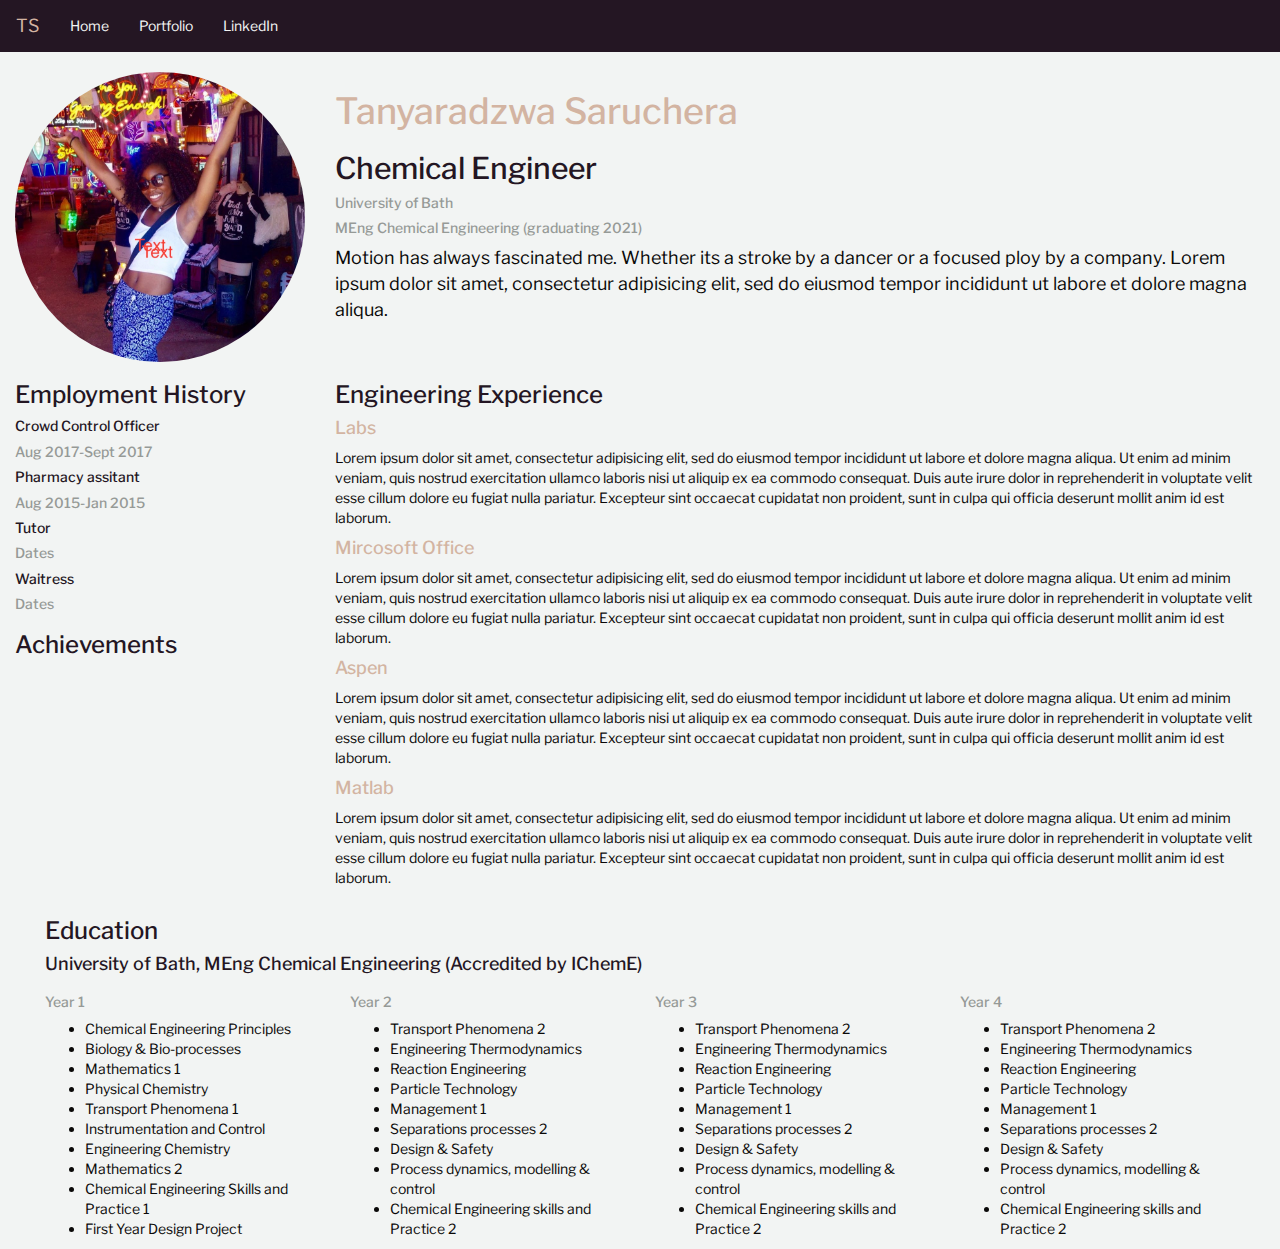
<file: index.html>
<!DOCTYPE html>
<html>
<head>
	<title></i>Home</title>
	<!-- Latest compiled and minified CSS -->
	<link rel="stylesheet" href="https://maxcdn.bootstrapcdn.com/bootstrap/3.3.7/css/bootstrap.min.css" integrity="sha384-BVYiiSIFeK1dGmJRAkycuHAHRg32OmUcww7on3RYdg4Va+PmSTsz/K68vbdEjh4u" crossorigin="anonymous">

	<script
	  src="https://code.jquery.com/jquery-3.3.1.slim.min.js"
	  integrity="sha256-3edrmyuQ0w65f8gfBsqowzjJe2iM6n0nKciPUp8y+7E="
	  crossorigin="anonymous">
	 
	  </script>
	<!-- Latest compiled and minified JavaScript -->
	<script src="https://maxcdn.bootstrapcdn.com/bootstrap/3.3.7/js/bootstrap.min.js" integrity="sha384-Tc5IQib027qvyjSMfHjOMaLkfuWVxZxUPnCJA7l2mCWNIpG9mGCD8wGNIcPD7Txa" crossorigin="anonymous"></script>

	<link href="https://fonts.googleapis.com/css?family=Libre+Franklin" rel="stylesheet">
	<link rel="stylesheet" type="text/css" href="css/index.css">
	<link rel="stylesheet" href="https://use.fontawesome.com/releases/v5.1.0/css/all.css" integrity="sha384-lKuwvrZot6UHsBSfcMvOkWwlCMgc0TaWr+30HWe3a4ltaBwTZhyTEggF5tJv8tbt" crossorigin="anonymous">



</head>

<body>

		<nav class="navbar navbar-default navbar-fixed-top">
		  <div class="container-fluid">
		    <!-- Brand and toggle get grouped for better mobile display -->
		    <div class="navbar-header">
		      <button type="button" class="navbar-toggle collapsed" data-toggle="collapse" data-target="#bs-example-navbar-collapse-1" aria-expanded="false">
		        <span class="sr-only">Toggle navigation</span>
		        <span class="icon-bar"></span>
		        <span class="icon-bar"></span>
		        <span class="icon-bar"></span>
		      </button>
		      <a class="navbar-brand" href="#">TS</a>
		    </div>


		    <!-- Collect the nav links, forms, and other content for toggling -->
		    <div class="collapse navbar-collapse" id="bs-example-navbar-collapse-1">
		      <ul class="nav navbar-nav">
		        <li><a href="index.html">Home</a></li>
		        <li><a href="portfolio.html">Portfolio</a></li>
		        <li><a href="https://www.linkedin.com/in/tanyaradzwa-saruchera"><i class="fab fa-linkedin"></i>LinkedIn</a></li>
		      </ul>
	
		    </div><!-- /.navbar-collapse -->

		  </div><!-- /.container-fluid -->
		</nav>


	<div class="container-fluid">
		
		<div class="row">
			<div class="col-sm-3">
				<img src="css/MyPIc.jpg" class="img-responsive img-circle">
			</div> 

			<div class="col-sm-9">
				<h1>Tanyaradzwa Saruchera</h1>
				<h2>Chemical Engineer</h2>

				<h5>University of Bath</h5>
				<h5>MEng Chemical Engineering (graduating 2021)</h5>

				<p id="big-top-text">Motion has always fascinated me. Whether its a stroke by a dancer or a focused ploy by a company. Lorem ipsum dolor sit amet, consectetur adipisicing elit, sed do eiusmod
				tempor incididunt ut labore et dolore magna aliqua.</p>

			</div>
	    </div>

	    <div class ="row">
				<div class="col-sm-3">
					<h3>Employment History</h3>
						<h5>Crowd Control Officer</h5>
						<h5 class="undertone">Aug 2017-Sept 2017</h5>
						<h5>Pharmacy assitant</h5>
						<h5 class="undertone">Aug 2015-Jan 2015</h5>
						<h5>Tutor </h5>
						<h5 class="undertone">Dates</h5>
						<h5>Waitress</h5>
						<h5 class="undertone">Dates</h5>


					<h3>Achievements</h3>

					<p></p>
					<p></p>
					<p></p>
					<p></p>
					<p></p>


				</div>
				<div class="col-sm-9 subt" >
					<h3>Engineering Experience</h3>

					<h4>Labs</h4>
					<p>Lorem ipsum dolor sit amet, consectetur adipisicing elit, sed do eiusmod
					tempor incididunt ut labore et dolore magna aliqua. Ut enim ad minim veniam,
					quis nostrud exercitation ullamco laboris nisi ut aliquip ex ea commodo
					consequat. Duis aute irure dolor in reprehenderit in voluptate velit esse
					cillum dolore eu fugiat nulla pariatur. Excepteur sint occaecat cupidatat non
					proident, sunt in culpa qui officia deserunt mollit anim id est laborum.</p>
					<h4>Mircosoft Office</h4>
					<p>Lorem ipsum dolor sit amet, consectetur adipisicing elit, sed do eiusmod
					tempor incididunt ut labore et dolore magna aliqua. Ut enim ad minim veniam,
					quis nostrud exercitation ullamco laboris nisi ut aliquip ex ea commodo
					consequat. Duis aute irure dolor in reprehenderit in voluptate velit esse
					cillum dolore eu fugiat nulla pariatur. Excepteur sint occaecat cupidatat non
					proident, sunt in culpa qui officia deserunt mollit anim id est laborum.</p>					
					<h4>Aspen</h4>
					<p>Lorem ipsum dolor sit amet, consectetur adipisicing elit, sed do eiusmod
					tempor incididunt ut labore et dolore magna aliqua. Ut enim ad minim veniam,
					quis nostrud exercitation ullamco laboris nisi ut aliquip ex ea commodo
					consequat. Duis aute irure dolor in reprehenderit in voluptate velit esse
					cillum dolore eu fugiat nulla pariatur. Excepteur sint occaecat cupidatat non
					proident, sunt in culpa qui officia deserunt mollit anim id est laborum.</p>					
					<h4>Matlab</h4>
					<p>Lorem ipsum dolor sit amet, consectetur adipisicing elit, sed do eiusmod
					tempor incididunt ut labore et dolore magna aliqua. Ut enim ad minim veniam,
					quis nostrud exercitation ullamco laboris nisi ut aliquip ex ea commodo
					consequat. Duis aute irure dolor in reprehenderit in voluptate velit esse
					cillum dolore eu fugiat nulla pariatur. Excepteur sint occaecat cupidatat non
					proident, sunt in culpa qui officia deserunt mollit anim id est laborum.</p>

				</div>

		</div>

		<div class="container-fluid">
			<div class="col-sm-12">
				<h3>Education </h3>

					<h4>University of Bath, MEng Chemical Engineering (Accredited by IChemE)</h4>

			</div>
		</div>

		<div class="container-fluid">
			<div class="col-sm-3">
					<h5 class="undertone">Year 1</h5>
					<ul>
						<li>Chemical Engineering Principles</li>
						<li>Biology & Bio-processes</li>
						<li>Mathematics 1</li>
						<li>Physical Chemistry</li>
						<li>Transport Phenomena 1</li>
						<li>Instrumentation and Control</li>
						<li>Engineering Chemistry</li>
						<li>Mathematics 2</li>
						<li>Chemical Engineering Skills and Practice 1 </li>
						<li>First Year Design Project</li>
					</ul>				
			</div>
			<div class="col-sm-3">
					<h5 class="undertone">Year 2</h5>
					<ul>
						<li>Transport Phenomena 2</li>
						<li>Engineering Thermodynamics</li>
						<li>Reaction Engineering</li>
						<li>Particle Technology</li>
						<li>Management 1</li>
						<li>Separations processes 2 </li>
						<li>Design & Safety</li>
						<li>Process dynamics, modelling & control</li>
						<li>Chemical Engineering skills and Practice 2 </li>
					</ul>				
			</div>
			<div class="col-sm-3">
					<h5 class="undertone">Year 3</h5>
					<ul>
						<li>Transport Phenomena 2</li>
						<li>Engineering Thermodynamics</li>
						<li>Reaction Engineering</li>
						<li>Particle Technology</li>
						<li>Management 1</li>
						<li>Separations processes 2 </li>
						<li>Design & Safety</li>
						<li>Process dynamics, modelling & control</li>
						<li>Chemical Engineering skills and Practice 2 </li>
					</ul>				
			</div>
			<div class="col-sm-3">
					<h5 class="undertone">Year 4</h5>
					<ul>
						<li>Transport Phenomena 2</li>
						<li>Engineering Thermodynamics</li>
						<li>Reaction Engineering</li>
						<li>Particle Technology</li>
						<li>Management 1</li>
						<li>Separations processes 2 </li>
						<li>Design & Safety</li>
						<li>Process dynamics, modelling & control</li>
						<li>Chemical Engineering skills and Practice 2 </li>
					</ul>				
			</div>
		</div>
	    </div>
		

</body>
</html>
</file>
<file: css/index.css>
body{
	font-family: 'Libre Franklin', sans-serif;
	background-color: #F2F4F3;
	color: #0A0908;
}
.navbar {
    position: relative;
    min-height: 50px;
    margin-bottom: 20px;
    border: 1px solid transparent;

}

#jumb-nav{
    margin-bottom: 0px;
    border-radius: 0;
}

.jumbotron {
    padding-top: 0px;
    padding-bottom: 0px;
}

.jumbotron .container{
	padding-right: 0px;
    padding-left: 0px;
    width:100%;
}

.h1, .h2, .h3, .h4, .h5, .h6, h1, h2, h3, h4, h5, h6 {
	font-family: 'Libre Franklin', sans-serif;
    color: #241623;
}

.navbar-default {
    background-color: #241623;
    border-color: #241623;
}

.navbar-default .navbar-brand {
    color:#D3B4A2;
}

.navbar-default .navbar-nav>li>a {
    color: #F2F4F3;
}

.col-sm-9 h5{
	color:#969A97;
	font-family: 'Libre Franklin', sans-serif;
}

.col-sm-9 h1{
	color:#D3B4A2;
	font-family: 'Libre Franklin', sans-serif;
}
.col-sm-9 h4{
	color: #D3B4A2;
	font-family: 'Libre Franklin', sans-serif;
}

#big-top-text{
	font-size: 18px;
}

.undertone{
	color:#969A97 
}

.subt h4{
	color:#D3B4A2;
	font-family: 'Libre Franklin', sans-serif;
}

a {

	color:#241623;
}

a:hover{
	
	color:#D3B4A2;
	text-decoration: none;
}
</file>
